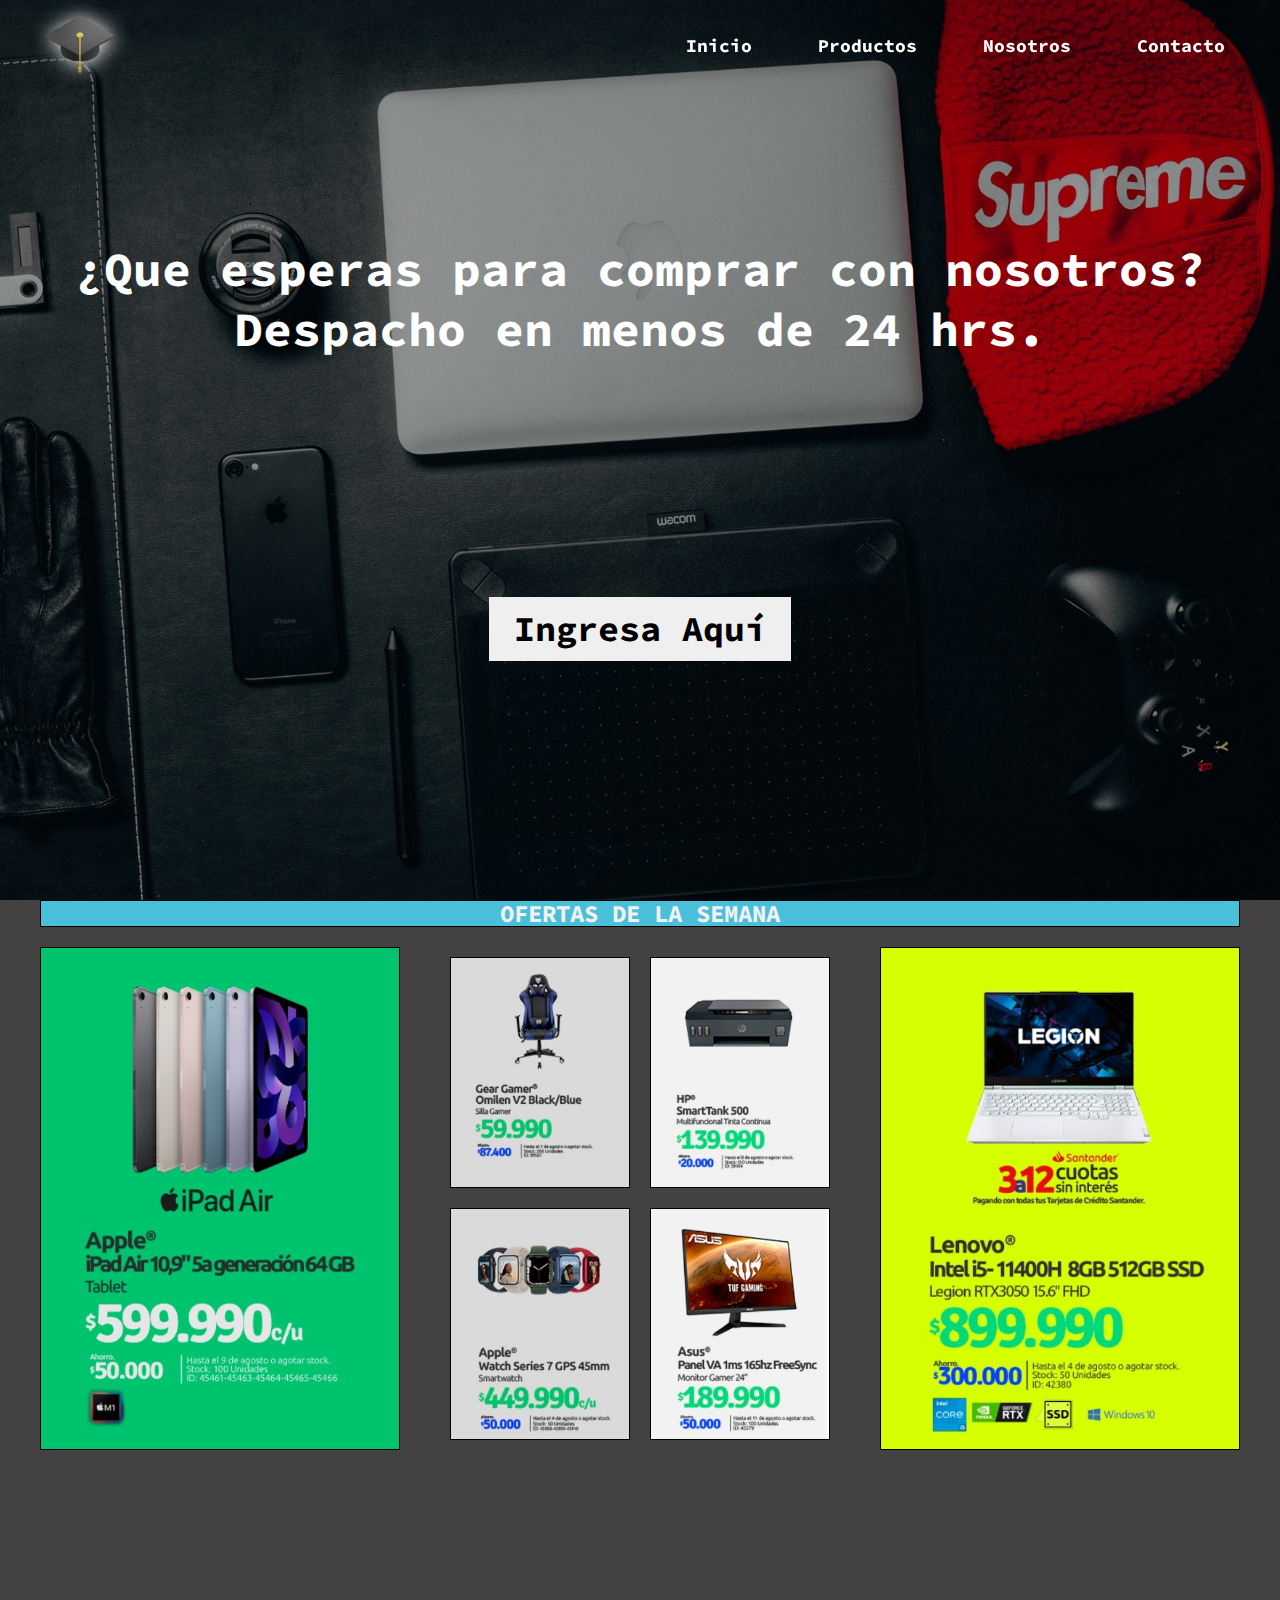
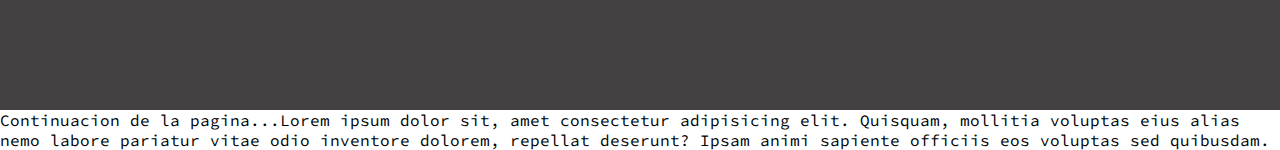
<file: Tienda/index.html>
<!DOCTYPE html>
<html lang="es">

<head>
    <meta charset="UTF-8">
    <meta http-equiv="X-UA-Compatible" content="IE=edge">
    <meta name="viewport" content="width=device-width, initial-scale=1.0">
    <link rel="stylesheet" href="estilos/index.css">
    <title>MiTienda</title>
</head>

<body>
    <header class="header_principal">
        <div class="container_menu">
            <div class="logo">
                <img src="media/logo.png" alt="">
            </div>
            <div class="menu">
                <nav>
                    <ul>
                        <li><a href="index.html">Inicio</a></li>
                        <li><a href="#">Productos</a></li>
                        <li><a href="#">Nosotros</a></li>
                        <li><a href="#">Contacto</a></li>
                    </ul>
                </nav>
            </div>
        </div>
    </header>
    <main>
        <div class="hero">
            <h1>¿Que esperas para comprar con nosotros? <br> Despacho en menos de 24 hrs.</h1>
            <a href="login.html"><button>Ingresa Aquí</button></a>
        </div>

        <!-- SECCION DE PRODUCTOS -->
        <section class="productos_principal">
            <div class="container_prodPrincipal">
                <div class="titulo_prodPrincipal">
                    <h2>OFERTAS DE LA SEMANA</h2>
                </div>
                <div class="container_prod">
                    <div class="prod_izquierda img_prodPrincipal">
                        <a href="detalleProd.html"><img src="media/Prod1.jpg" alt=""></a>
                    </div>
                    <div class="prods4">
                        <div class="prod_chico img_prodPrincipal">
                            <a href="detalleProd.html"><img src="media/prod_chico1.jpg" alt=""></a>
                        </div>
                        <div class="prod_chico img_prodPrincipal">
                            <a href="detalleProd.html"><img src="media/prod_chico2.jpg" alt=""></a>
                        </div>
                        <div class="prod_chico img_prodPrincipal">
                            <a href="detalleProd.html"><img src="media/prod_chico3.jpg" alt=""></a>
                        </div>
                        <div class="prod_chico img_prodPrincipal">
                            <a href="detalleProd.html"><img src="media/prod_chico4.jpg" alt=""></a>
                        </div>
                    </div>
                    <div class="prod_derecha img_prodPrincipal">
                        <a href="detalleProd.html"><img src="media/Prod2.jpg" alt=""></a>
                    </div>
                </div>
            </div>
        </section>
        <section class="slider">
            <p> Continuacion de la pagina...Lorem ipsum dolor sit, amet consectetur adipisicing elit. Quisquam, mollitia voluptas eius alias nemo
                labore pariatur vitae odio inventore dolorem, repellat deserunt? Ipsam animi sapiente officiis eos
                voluptas sed quibusdam.</p>
        </section>
    </main>
    <footer>

    </footer>
</body>

</html>
</file>
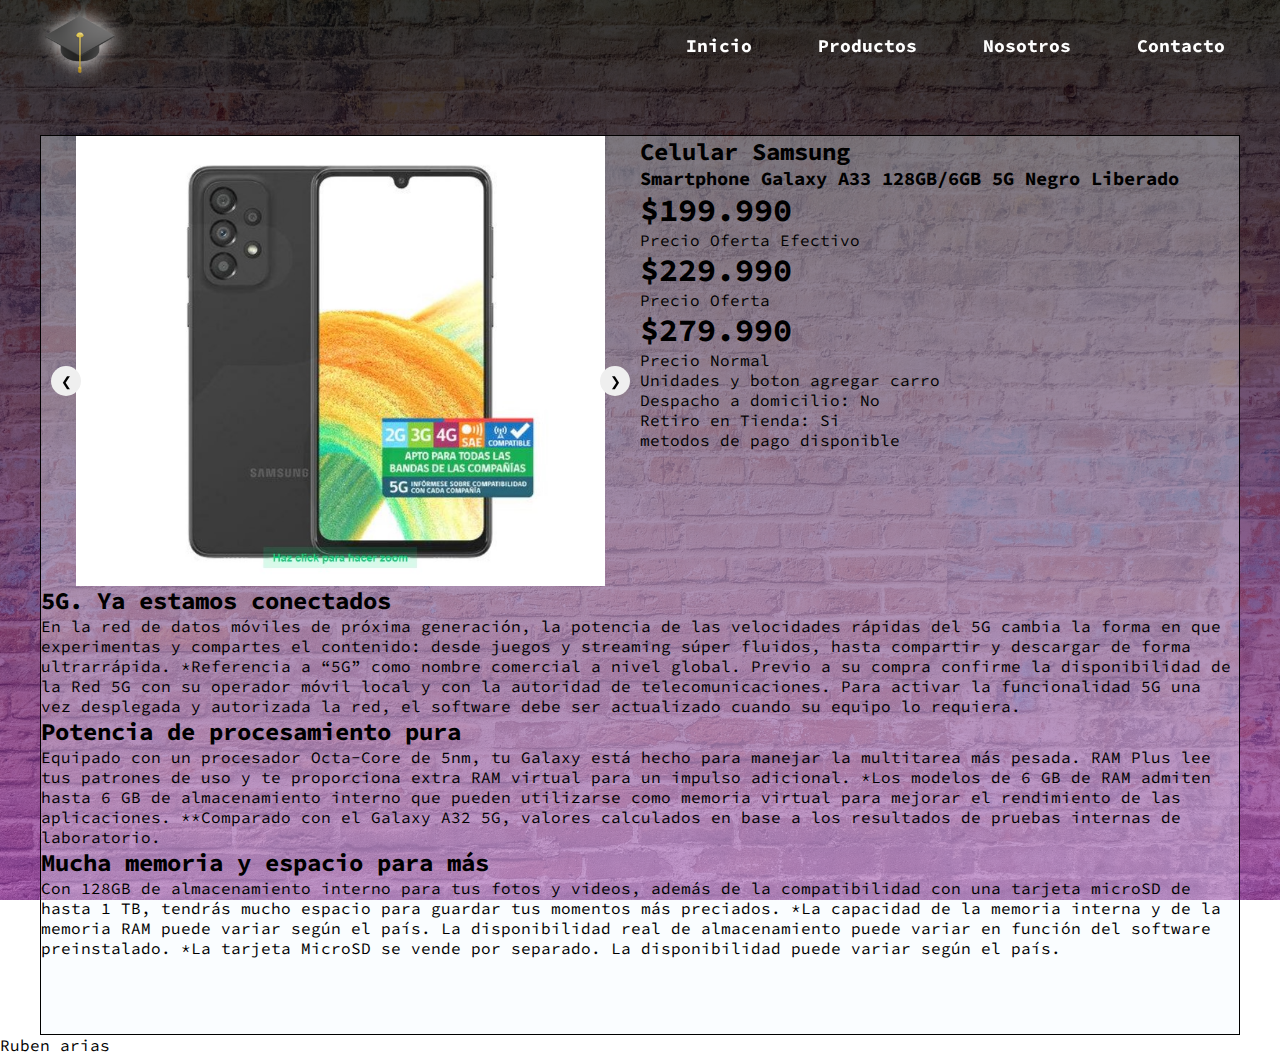
<file: Tienda/detalleProd.html>
<!DOCTYPE html>
<html lang="es">

<head>
    <meta name="viewport" content="width=device-width, initial-scale=1.0">
    <title>Producto</title>
    <link rel="stylesheet" href="estilos/detalleProd.css">


</head>

<body>
    <header class="header_detalleProd">
        <div class="container_menu">
            <div class="logo">
                <img src="media/logo.png" alt="">
            </div>
            <div class="menu">
                <nav>
                    <ul>
                        <li><a href="index.html">Inicio</a></li>
                        <li><a href="#">Productos</a></li>
                        <li><a href="#">Nosotros</a></li>
                        <li><a href="#">Contacto</a></li>
                    </ul>
                </nav>
            </div>
        </div>
    </header>
    <main>
        <section>
            <div class="container">
                <div class="container_detalleProd">
                    <div class="container_detalleimg">

                        <div class="slider">
                            <div class="slider__slides" id="slides">
                                <div class="slider__slide showing"><img src="media/productos/cel1.jpg" alt=""></div>
                                <div class="slider__slide"><img src="media/productos/prod2.jpg" alt=""></div>
                                <div class="slider__slide"><img src="media/productos/prod3.jpg" alt=""></div>
                                <div class="slider__slide"><img src="media/productos/prod4.jpg" alt=""></div>
                                <div class="slider__slide"><img src="media/productos/prod2.jpg" alt=""></div>
                            </div>
                            <div class="button">
                                <button class="button__prev" id="prev">&#10094;</button>
                                <button class="button__next" id="next">&#10095;</button>
                            </div>
                        </div>




                    </div>
                    <div class="container_info">
                        <div class="titulos">
                            <h2>Celular Samsung</h2>
                            <h3>Smartphone Galaxy A33 128GB/6GB 5G Negro Liberado</h3>
                        </div>
                        <div class="precios">
                            <h1>$199.990</h1>
                            <p>Precio Oferta Efectivo</p>
                            <h1>$229.990</h1>
                            <p>Precio Oferta</p>
                            <h1>$279.990</h1>
                            <p>Precio Normal</p>
                        </div>
                        <div class="carro">
                            <p>Unidades y boton agregar carro</p>
                        </div>
                        <div class="despacho">
                            <p>Despacho a domicilio: No</p>
                            <p>Retiro en Tienda: Si</p>
                        </div>
                        <div>
                            <p>metodos de pago disponible</p>
                        </div>

                    </div>
                </div>
                <div class="descripcion_producto">
                    <h2>5G. Ya estamos conectados</h2>
                    
                    En la red de datos móviles de próxima generación, la potencia de las velocidades rápidas del 5G
                    cambia la forma en que experimentas y compartes el contenido: desde juegos y streaming súper
                    fluidos, hasta compartir y descargar de forma ultrarrápida.

                    *Referencia a “5G” como nombre comercial a nivel global. Previo a su compra confirme la
                    disponibilidad de la Red 5G con su operador móvil local y con la autoridad de telecomunicaciones.
                    Para activar la funcionalidad 5G una vez desplegada y autorizada la red, el software debe ser
                    actualizado cuando su equipo lo requiera.
                    <h2>Potencia de procesamiento pura</h2>
                    
                    Equipado con un procesador Octa-Core de 5nm, tu Galaxy está hecho para manejar la multitarea más
                    pesada. RAM Plus lee tus patrones de uso y te proporciona extra RAM virtual para un impulso
                    adicional.

                    *Los modelos de 6 GB de RAM admiten hasta 6 GB de almacenamiento interno que pueden utilizarse como
                    memoria virtual para mejorar el rendimiento de las aplicaciones.
                    **Comparado con el Galaxy A32 5G, valores calculados en base a los resultados de pruebas internas de
                    laboratorio.
                    <h2> Mucha memoria y espacio para más</h2>
                    Con 128GB de almacenamiento interno para tus fotos y videos, además de la compatibilidad con una
                    tarjeta microSD de hasta 1 TB, tendrás mucho espacio para guardar tus momentos más preciados.

                    *La capacidad de la memoria interna y de la memoria RAM puede variar según el país. La
                    disponibilidad real de almacenamiento puede variar en función del software preinstalado.
                    *La tarjeta MicroSD se vende por separado. La disponibilidad puede variar según el país.
                </div>
            </div>

        </section>
        <footer>
            <p>Ruben arias</p>
        </footer>
    </main>

    <script src="js.js"></script>
</body>

</html>
</file>
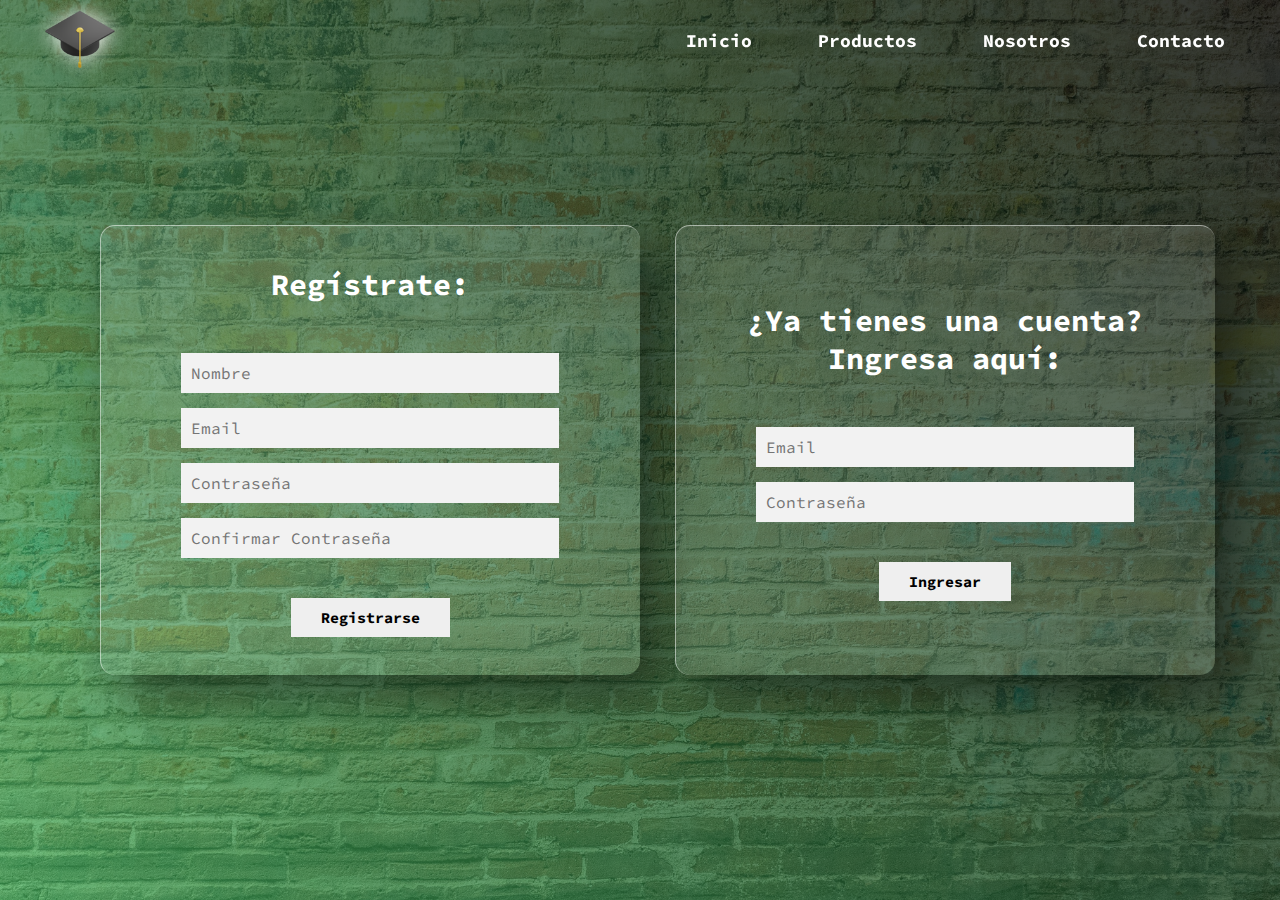
<file: Tienda/login.html>
<!DOCTYPE html>
<html lang="es">

<head>
    <meta name="viewport" content="width=device-width, initial-scale=1.0">
    <link rel="stylesheet" href="estilos/index.css">
    <title>Login</title>
</head>

<body>
    <header class="header_login">
        <div class="container_menu">
            <div class="logo">
                <img src="media/logo.png" alt="">
            </div>
            <div class="menu">
                <nav>
                    <ul>
                        <li><a href="index.html" >Inicio</a></li>
                        <li><a href="#" >Productos</a></li>
                        <li><a href="#" >Nosotros</a></li>
                        <li><a href="#" >Contacto</a></li>
                    </ul>
                </nav>
            </div>
    </div>
    </header>
    <main>

        <div class="container_login">
            <div class="container_register-login">
                <div class="register">
                    <form class="form_register" action="#">
                        <h2>Regístrate:</h2>
                        <input type="text" placeholder="Nombre">
                        <input type="email" placeholder="Email">
                        <input type="password" placeholder="Contraseña">
                        <input type="password" placeholder="Confirmar Contraseña">
                        <button type="submit">Registrarse</button>
                    </form>
                </div>
                <div class="login">
                    <form action="#">
                        <h2>¿Ya tienes una cuenta? <br>Ingresa aquí:</h2>
                        <input type="email" placeholder="Email">
                        <input type="password" placeholder="Contraseña">
                        <button type="submit">Ingresar</button>
                    </form>

                </div>
            </div>
        </div>
    </main>
</body>

</html>
</file>
<file: Tienda/estilos/index.css>
@import url('https://fonts.googleapis.com/css2?family=Dancing+Script&family=Source+Code+Pro:ital,wght@0,400;0,500;1,300;1,400&display=swap');

* {
    margin: 0;
    padding: 0;
    box-sizing: border-box;
    font-family: 'Dancing Script', cursive;
    font-family: 'Source Code Pro', monospace;

}

body {}



.header_principal {
    width: 100%;
    height: 80px;
    margin: auto;
    position: fixed;
    top: 5px;
    z-index: 1;
    background-color: rgba(253, 253, 253, 0);
}

.logo {
    height: 100%;
    display: flex;
    align-items: center;
}

.logo img {
    width: 80px;
    filter: drop-shadow(1px 1px 10px white);
}

.container_menu {
    max-width: 1200px;
    height: 100%;
    display: flex;
    justify-content: space-between;
    align-items: center;
    margin: auto;
}

.menu {
    display: flex;
    align-items: center;
}

.menu ul {
    display: flex;
    align-items: center;
    justify-content: space-between;
}

.menu ul li {
    list-style: none;
    margin-left: 36px;
    border-radius: 30px;
    padding: 5px 15px;
}

.menu ul li a {
    text-decoration: none;
    font-size: 18px;
    color: rgb(255, 255, 255);
    font-weight: bold;

}

li:hover {
    background-color: rgba(255, 255, 255, 0.667);
    transition: 250ms linear;
}

.header_principal .container_menu .menu nav ul li:hover>a {
    color: black;
}

/*///////////////HERO/////////////*/

.hero {
    background-image: linear-gradient(0deg,
            rgba(0, 0, 0, 0.4),
            rgba(0, 0, 0, 0.4)),
        url(../media/hero.jpg);
    background-size: cover;
    background-position: center center;
    background-attachment: fixed;
    height: 100vh;
    display: flex;
    flex-direction: column;
    align-items: center;
    justify-content: space-evenly;
}

.hero h1 {
    color: white;
    text-align: center;
    font-size: 3em;
    animation: move-vector 5s linear infinite;
}

.hero a button {
    font-size: 35px;
    padding: 10px 25px;
    border: none;
    font-weight: bold;
    cursor: pointer;
}

.hero a button:hover {
    box-shadow: 1px 1px 10px white;
    transition: 300ms linear;
}



@keyframes move-vector {
    0% {
        transform: translateY(15px);
    }

    50% {
        transform: translateY(0px);
    }

    100% {
        transform: translateY(15px);
    }
}


/*/////////PANEL CON PRODUCTOS PRINCIPALES///////*/
.productos_principal {
    background-color: rgb(67, 65, 65);
    height: 90vh;
}

.container_prodPrincipal {
    max-width: 1200px;
    background-color: rgba(0, 0, 0, 0);
    width: 100%;
    height: 530px;
    margin: auto;
}

.titulo_prodPrincipal {
    background-color: rgb(73, 191, 218);
    color: #f2f2f2;
    border: 1px solid black;
    display: flex;
    align-items: center;
    justify-content: center;
    width: 100%;
    height: 5%;
    margin-bottom: 20px;
}

.container_prod {
    display: flex;
    flex-direction: row;
    justify-content: space-between;
    height: 95%;
}

.prod_izquierda {
    border: 1px solid black;    
    max-width: 30%; 
}

.img_prodPrincipal a img {   
    object-fit: cover;
    width: 100%;
    height: 100%;  
}
.prods4 {
    background-color: rgba(0, 255, 255, 0);
    height: 100%;
    width: 33.33%;
    flex-wrap: wrap;
    display: flex;
    align-items: center;
    justify-content: space-around;
}

.prod_chico {
    background-color: rgb(0, 0, 0);
    border: 1px solid black;
    height: 46%;
    width: 45%;
}

.prod_derecha {
    border: 1px solid black;
    height: 100%;
    max-width: 30%;
}

.prod_izquierda:hover,
.prod_derecha:hover,
.prod_chico:hover {
    box-shadow: 1px 1px 15px white;
    transition: 200ms linear;
    cursor: pointer;
}



/*/////////////////LOGIN//////////////////*/
.header_login {
    width: 100%;
    height: 80px;
    position: fixed;
    z-index: 1;
    background-color: rgba(127, 255, 212, 0);
}

.header_login .container_menu .menu ul li a {
    text-decoration: none;
    font-size: 18px;
    color: rgb(255, 255, 255);
    font-weight: bold;
}

.header_login .container_menu .menu nav ul li:hover {
    background-color: rgb(222, 208, 208);
    transition: 250ms linear;
}

.header_login .container_menu .menu nav ul li:hover>a {
    color: black;
}

.container_login {
    background-image: linear-gradient(45deg,
            rgba(66, 177, 90, 0.7),
            rgba(0, 0, 0, 0.8)), url(../media/fondo_DetalleProd.jpg);
    background-position: center center;
    background-repeat: no-repeat;
    background-size: cover;
    background-attachment: fixed;
    width: 100%;
    height: 100vh;
    display: flex;
}

.container_register-login {
    display: flex;
    flex-direction: row;
    align-items: center;
    justify-content: space-between;
    margin: auto;
    height: 500px;
    width: 1200px;
    padding: 25px;
}

.register {
    background-color: rgba(255, 255, 255, 0.1);
    border-left: 1px solid rgba(255, 255, 255, 0.5);
    border-top: 1px solid rgba(255, 255, 255, 0.5);
    border-radius: 15px;
    width: 47%;
    height: 100%;
    display: flex;
    flex-direction: column;
    align-items: center;
    justify-content: space-evenly;
    margin: auto;
    box-shadow: 20px 20px 50px rgba(0, 0, 0, 0.5);
}

.register form h2 {
    margin-bottom: 50px;
    font-size: 30px;
    color: rgb(255, 255, 255);
}

.register form {
    display: flex;
    flex-direction: column;
    align-items: center;
    justify-content: center;
    height: 100%;
    width: 100%;
}

.register form input {
    margin-bottom: 15px;
    padding: 10px;
    width: 70%;
    border: none;
    background-color: #f2f2f2;
    font-size: 16px;
    outline: none;
}

.register form button {
    padding: 10px 30px;
    margin-top: 25px;
    font-size: 15px;
    font-weight: bold;
    border: none;
    cursor: pointer;
}

.login {
    background-color: rgba(255, 255, 255, 0.1);
    border-left: 1px solid rgba(255, 255, 255, 0.5);
    border-top: 1px solid rgba(255, 255, 255, 0.5);
    border-radius: 15px;
    width: 47%;
    height: 100%;
    display: flex;
    align-items: center;
    justify-content: center;
    box-shadow: 20px 20px 50px rgba(0, 0, 0, 0.5);
}

.login form {
    display: flex;
    flex-direction: column;
    align-items: center;
    text-align: center;
    width: 100%;
}

.login form h2 {
    margin-bottom: 50px;
    font-size: 30px;
    color: rgb(255, 255, 255);
}

.login form input {
    margin-bottom: 15px;
    padding: 10px;
    width: 70%;
    border: none;
    background-color: #f2f2f2;
    font-size: 16px;
    outline: none;
}

.login form button {
    padding: 10px 30px;
    margin-top: 25px;
    font-size: 15px;
    font-weight: bold;
    border: none;
    cursor: pointer;
}

.register form input:hover,
.register form button:hover,
.login form input:hover,
.login form button:hover {
    box-shadow: 1px 1px 10px rgb(0, 0, 0, 0.5);
    transition: 250ms linear;
    background-color: #e8e9a7;
}
.splide__slide img {
    width: 100%;
    height: 100%;
    object-fit: cover;
  }
</file>
<file: Tienda/estilos/detalleProd.css>
@import url('https://fonts.googleapis.com/css2?family=Dancing+Script&family=Source+Code+Pro:ital,wght@0,400;0,500;1,300;1,400&display=swap');

* {
    margin: 0;
    padding: 0;
    box-sizing: border-box;
    font-family: 'Dancing Script', cursive;
    font-family: 'Source Code Pro', monospace;
}

body {
    background-image: linear-gradient(0deg,
            rgba(164, 66, 177, 0.7),
            rgba(0, 0, 0, 0.8)), url(../media/fondo_DetalleProd.jpg);
    background-position: center center;
    background-repeat: no-repeat;
    background-size: cover;
    background-attachment: fixed;
}

.header_detalleProd {
    width: 100%;
    height: 80px;
    margin: auto;
    position: fixed;
    top: 5px;
    z-index: 1;
    background-color: rgba(253, 253, 253, 0);
}

.logo {
    height: 100%;
    display: flex;
    align-items: center;
}

.logo img {
    width: 80px;
    filter: drop-shadow(1px 1px 10px white);
}

.container_menu {
    max-width: 1200px;
    height: 100%;
    display: flex;
    justify-content: space-between;
    align-items: center;
    margin: auto;
}

.menu {
    display: flex;
    align-items: center;
}

.menu ul {
    display: flex;
    align-items: center;
    justify-content: space-between;
}

.menu ul li {
    list-style: none;
    margin-left: 36px;
    border-radius: 30px;
    padding: 5px 15px;
}

.menu ul li a {
    text-decoration: none;
    font-size: 18px;
    color: rgb(255, 255, 255);
    font-weight: bold;
}

li:hover {
    background-color: rgb(255, 255, 255);
    transition: 250ms linear;
}

.header_detalleProd .container_menu .menu nav ul li:hover>a {
    color: black;
}
.container{
    background-color: rgba(240, 248, 255, 0.327);    
    max-width: 1200px;
    margin: auto;
    margin-top: 15vh;
    height: 900px;
    border: 1px solid black;
}
.container_detalleProd{
    display: flex;
    flex-direction: row;
    background-color: rgba(153, 205, 50, 0);
    height: 50%;
}
.container_detalleimg{
    background-color: rgba(127, 255, 212, 0);
    width: 50%;    
}

#slides {
    position: relative;
    height: 450px;   
}
 
.slider__slide {
    position: absolute;
    display: flex;
    align-items: center;
    justify-content: center;
    width: 100%;
    height: 100%;
    opacity: 0;
    z-index: 1;   
    transition: opacity 1s;
} 
.slider__slide img{
    height: 100%;
}
.showing {
    opacity: 1;
    z-index: 2;
}
.button{
  display:flex;
  flex-direction: row;
  width:100%;
  position: relative;
  margin-top: -230px;
  z-index:10;
  align-items: center;
  justify-content: space-between;
  
}
.button__prev, .button__next{
  border-radius:30px;
  border: 0px;
  margin:10px;
  width: 30px;
  height: 30px;
}

button:active, button:focus {
  outline: none;
}
</file>
